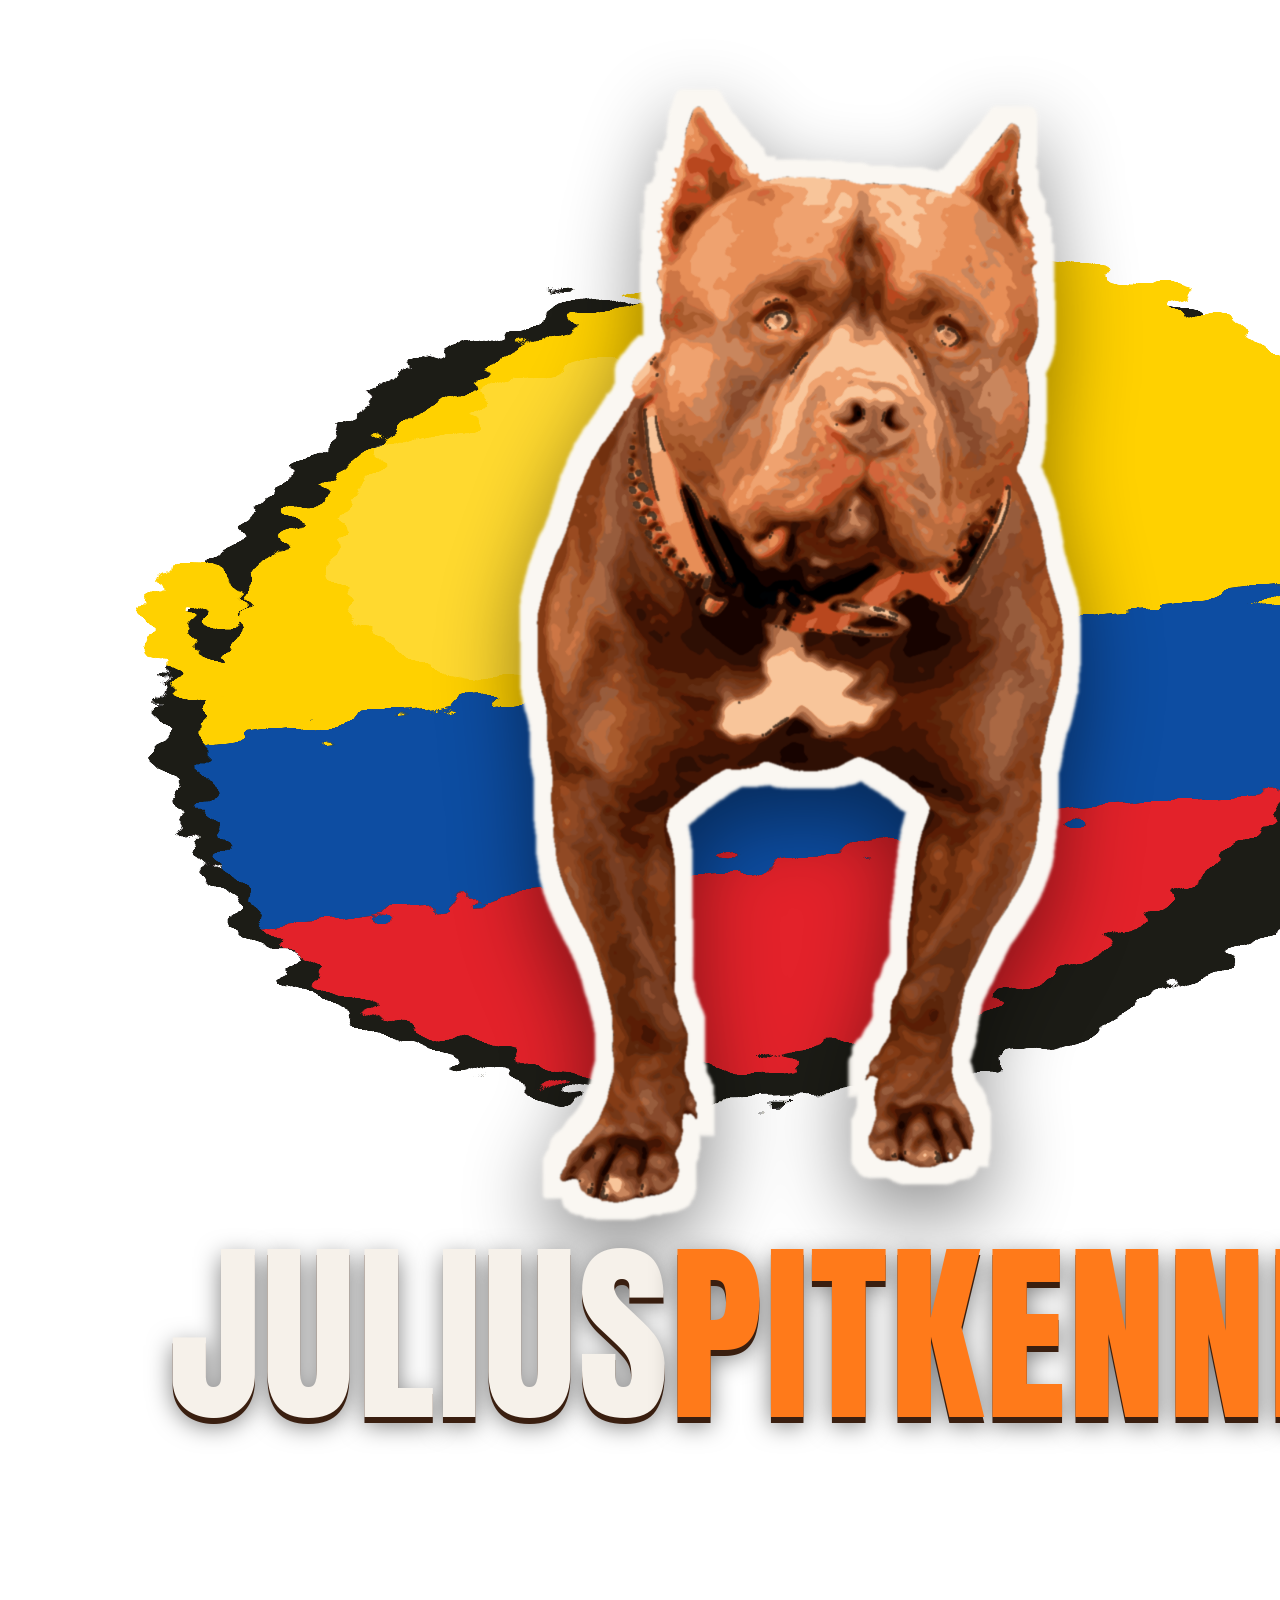
<file: design/logo/logo.html>
<!DOCTYPE html><html><head><meta charset="utf-8">
<link rel="stylesheet" href="https://fonts.googleapis.com/css2?family=Anton&family=Bebas+Neue&display=swap">
<style>
  html,body{margin:0;background:transparent}
  body{font-family:"Anton",Impact,sans-serif}
  .board{position:relative;overflow:hidden}
  .mark{position:absolute}
  .mark svg{position:absolute;inset:0;width:100%;height:100%;overflow:visible}
  .mark img{position:absolute;filter:drop-shadow(0 30px 40px rgba(0,0,0,.45))}
  .word{position:absolute;text-align:center;line-height:.86;white-space:nowrap}
  .julio{font-family:"Anton",Impact,sans-serif;color:#f6f1ea;letter-spacing:.02em;
    text-shadow:0 6px 0 #3a1f10, 0 8px 24px rgba(0,0,0,.5)}
  .bullies{color:#ff7a1a}
  /* vertical 1600x1800 */
  .v .board{width:1600px;height:1800px}
  .v .mark{left:100px;top:40px;width:1400px;height:1180px}
  .v .mark img{height:1150px;left:50%;top:40px;transform:translateX(-50%)}
  .v .word{left:0;right:0;top:1250px}
  .v .julio{font-size:196px;letter-spacing:.01em}
  /* horizontal 2400x900 */
  .h .mark{left:40px;top:20px;width:1000px;height:860px}
  .h .mark img{height:840px;left:50%;top:14px;transform:translateX(-50%)}
  .h .board{width:3000px;height:900px}
  .h .word{left:1030px;right:30px;top:330px;text-align:left}
  .h .julio{font-size:250px;letter-spacing:.01em}
  /* mark 1400x1400 */
  .m .board{width:1400px;height:1400px}
  .m .mark{left:0;top:0;width:1400px;height:1400px}
  .m .mark img{height:1330px;left:50%;top:40px;transform:translateX(-50%)}
  .m .word{display:none}
</style></head>
<body>
<div class="board">
  <div class="mark">
    <svg viewBox="0 0 1400 1180" preserveAspectRatio="xMidYMid meet">
      <defs>
        <linearGradient id="g" x1="0" y1="0" x2="1" y2="1">
          <stop offset="0" stop-color="#ffb15c"/><stop offset=".55" stop-color="#ff7a1a"/><stop offset="1" stop-color="#c94f05"/>
        </linearGradient>
        <filter id="brush" x="-20%" y="-20%" width="140%" height="140%">
          <feTurbulence type="fractalNoise" baseFrequency=".012 .03" numOctaves="3" seed="7" result="n"/>
          <feDisplacementMap in="SourceGraphic" in2="n" scale="70" xChannelSelector="R" yChannelSelector="G"/>
        </filter>
        <filter id="brush2" x="-20%" y="-20%" width="140%" height="140%">
          <feTurbulence type="fractalNoise" baseFrequency=".02 .05" numOctaves="2" seed="3" result="n"/>
          <feDisplacementMap in="SourceGraphic" in2="n" scale="55" xChannelSelector="R" yChannelSelector="G"/>
        </filter>
      </defs>
      <clipPath id="flag"><ellipse cx="690" cy="620" rx="600" ry="390" transform="rotate(-8 690 620)"/></clipPath>
      <g filter="url(#brush)">
        <ellipse cx="700" cy="640" rx="640" ry="420" fill="#1c1a17" transform="rotate(-8 700 640)"/>
      </g>
      <g filter="url(#brush2)">
        <g clip-path="url(#flag)" transform="rotate(-8 690 620)">
          <rect x="0" y="0" width="1400" height="620" fill="#FFD100"/>
          <rect x="0" y="620" width="1400" height="195" fill="#0A4EA2"/>
          <rect x="0" y="815" width="1400" height="400" fill="#E3242B"/>
        </g>
        <path d="M120 560 C 60 520, 40 600, 110 640" stroke="#FFD100" stroke-width="46" stroke-linecap="round" fill="none"/>
        <path d="M1270 520 C 1330 500, 1350 560, 1290 600" stroke="#FFD100" stroke-width="40" stroke-linecap="round" fill="none"/>
        <path d="M420 990 C 440 1030, 500 1040, 540 1010" stroke="#E3242B" stroke-width="34" stroke-linecap="round" fill="none"/>
      </g>
      <g filter="url(#brush)" opacity=".22">
        <ellipse cx="560" cy="470" rx="330" ry="160" fill="#fff8d6" transform="rotate(-12 560 470)"/>
      </g>
    </svg>
    <img src="dog-frontal.png" alt="">
  </div>
  <div class="word"><div class="julio">JULIUS<span class="bullies">PITKENNEL</span></div></div>
</div>
<script>document.body.className = new URLSearchParams(location.search).get("v") || "v";</script>
</body></html>
</file>
